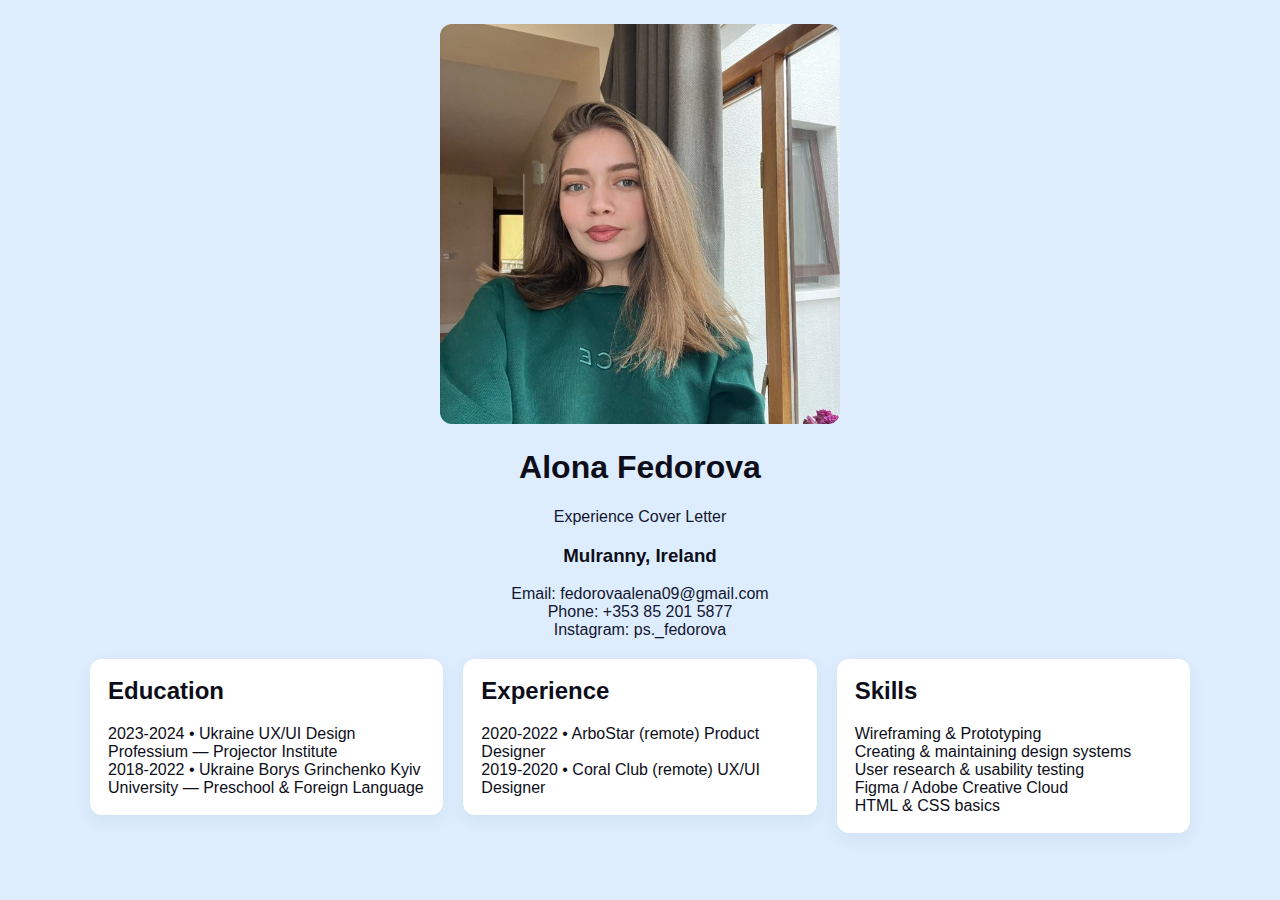
<file: index.html>
<!DOCTYPE html>
<html lang="en">
<head>
    <meta charset="UTF-8">
    <meta name="viewport" content="width=device-width, initial-scale=1.0">
    <title>CV</title>
    <link rel="stylesheet" href="styles/cvstyle.css">
</head>
<body>
    <div class="cv">
      <header class="cv__header">
        <img class="photo" src="images/photo.jpg" alt="Alona Fedorova photo">
        <h1>Alona Fedorova</h1>
        <a href="index.html">Experience</a>
        <a href="cover-letter/index.html">Cover Letter</a>

        <h3>Mulranny, Ireland</h3>
        <p>
          <a href="mailto:fedorovaalena09@gmail.com">Email: fedorovaalena09@gmail.com</a><br>
          <a href="tel:+353852015877">Phone: +353 85 201 5877</a><br>
          <a href="https://www.instagram.com/ps._fedorova/">Instagram: ps._fedorova</a><br>
        </p>
      </header>
  
      <main class="grid">
        <section class="card">
          <h2>Education</h2>
          <span>2023-2024 • Ukraine</span>
          <span>UX/UI Design Professium — Projector Institute</span><br>
          <span>2018-2022 • Ukraine</span>
          <span>Borys Grinchenko Kyiv University — Preschool & Foreign Language</span>
        </section>
  
        <section class="card">
          <h2>Experience</h2>
          <span>2020-2022 • ArboStar (remote)</span>
          <span>Product Designer</span><br>
          <span>2019-2020 • Coral Club (remote)</span>
          <span>UX/UI Designer</span>
        </section>
  
        <section class="card">
          <h2>Skills</h2>
          <span>Wireframing & Prototyping</span><br>
          <span>Creating & maintaining design systems</span><br>
          <span>User research & usability testing</span><br>
          <span>Figma / Adobe Creative Cloud</span><br>
          <span>HTML & CSS basics</span>
        </section>
      </main>
    </div>
  </body>
</html>
</file>
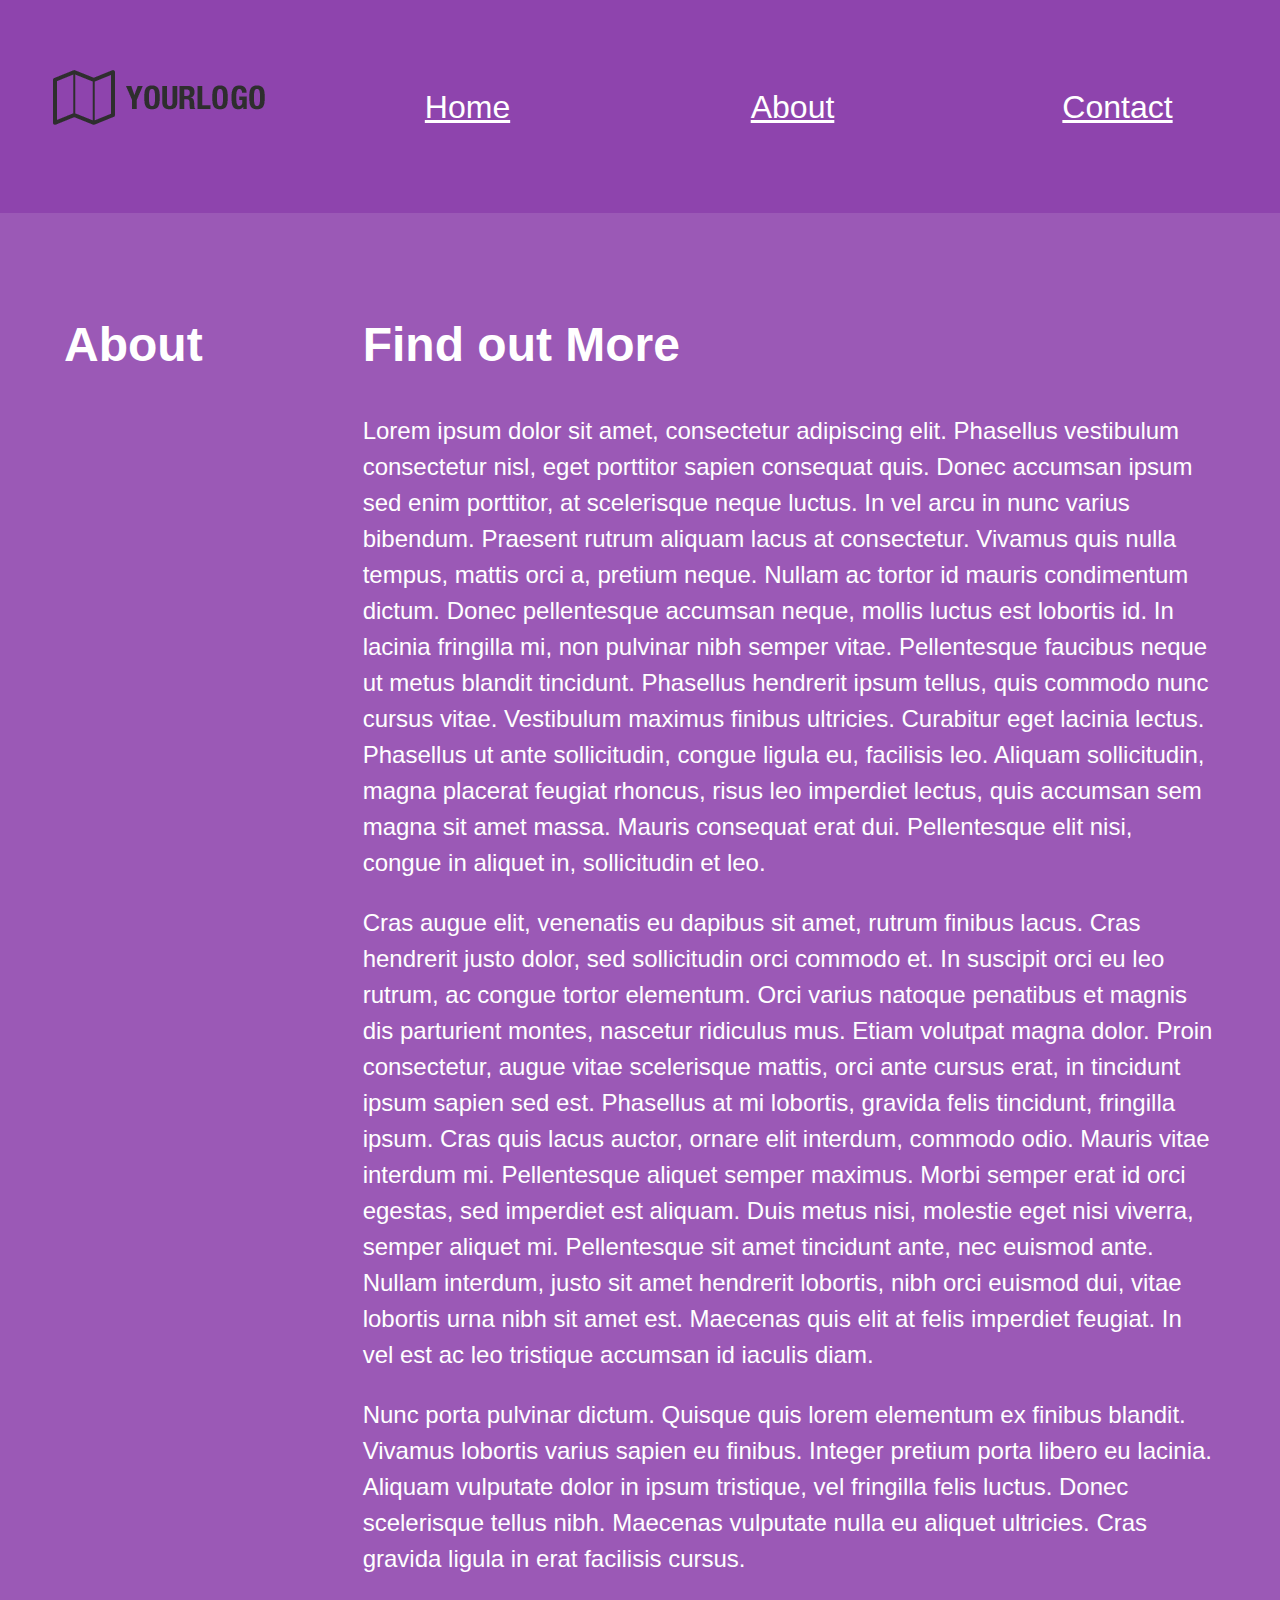
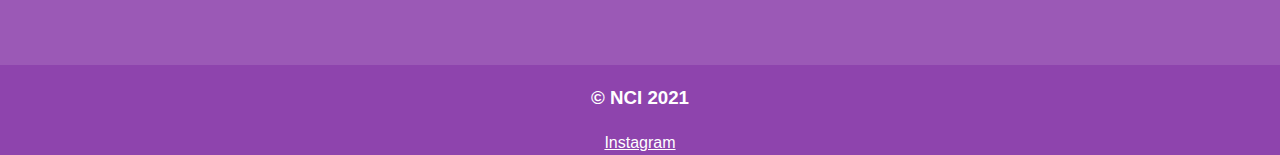
<file: about/index.html>
<!DOCTYPE html>
<html>
	<head>
		<title>About</title>
		<link rel="stylesheet" href="../styles/style.css">
	</head>
	<body>
		<div id="header">
			<div id="header1"><img src="../images/lipsum.png" alt="Logo"></div>
			<div id="header2">
				<div class="link"><a href="../index.html">Home</a></div>
				<div class="link"><a href="index.html">About</a></div>
				<div class="link"><a href="../contact/index.html">Contact</a></div>
			</div>
		</div>
		<div id="main">
			<div id="sidebar">
				<h1>About</h1>
			</div>
			<div id="content">
				<h1>Find out More</h1>
				<p>
					Lorem ipsum dolor sit amet, consectetur adipiscing elit. Phasellus vestibulum consectetur nisl, eget porttitor sapien consequat quis. Donec accumsan ipsum sed enim porttitor, at scelerisque neque luctus. In vel arcu in nunc varius bibendum. Praesent rutrum aliquam lacus at consectetur. Vivamus quis nulla tempus, mattis orci a, pretium neque. Nullam ac tortor id mauris condimentum dictum. Donec pellentesque accumsan neque, mollis luctus est lobortis id. In lacinia fringilla mi, non pulvinar nibh semper vitae. Pellentesque faucibus neque ut metus blandit tincidunt. Phasellus hendrerit ipsum tellus, quis commodo nunc cursus vitae. Vestibulum maximus finibus ultricies. Curabitur eget lacinia lectus. Phasellus ut ante sollicitudin, congue ligula eu, facilisis leo. Aliquam sollicitudin, magna placerat feugiat rhoncus, risus leo imperdiet lectus, quis accumsan sem magna sit amet massa. Mauris consequat erat dui. Pellentesque elit nisi, congue in aliquet in, sollicitudin et leo.
				</p>
				<p>
					Cras augue elit, venenatis eu dapibus sit amet, rutrum finibus lacus. Cras hendrerit justo dolor, sed sollicitudin orci commodo et. In suscipit orci eu leo rutrum, ac congue tortor elementum. Orci varius natoque penatibus et magnis dis parturient montes, nascetur ridiculus mus. Etiam volutpat magna dolor. Proin consectetur, augue vitae scelerisque mattis, orci ante cursus erat, in tincidunt ipsum sapien sed est. Phasellus at mi lobortis, gravida felis tincidunt, fringilla ipsum. Cras quis lacus auctor, ornare elit interdum, commodo odio. Mauris vitae interdum mi. Pellentesque aliquet semper maximus. Morbi semper erat id orci egestas, sed imperdiet est aliquam. Duis metus nisi, molestie eget nisi viverra, semper aliquet mi. Pellentesque sit amet tincidunt ante, nec euismod ante. Nullam interdum, justo sit amet hendrerit lobortis, nibh orci euismod dui, vitae lobortis urna nibh sit amet est. Maecenas quis elit at felis imperdiet feugiat. In vel est ac leo tristique accumsan id iaculis diam.
				</p>
				<p>
					Nunc porta pulvinar dictum. Quisque quis lorem elementum ex finibus blandit. Vivamus lobortis varius sapien eu finibus. Integer pretium porta libero eu lacinia. Aliquam vulputate dolor in ipsum tristique, vel fringilla felis luctus. Donec scelerisque tellus nibh. Maecenas vulputate nulla eu aliquet ultricies. Cras gravida ligula in erat facilisis cursus.
				</p>			
			</div>
		</div>
		<div id="footer">
			<div class="foot"></div>
			<div class="foot"><h3>&copy; NCI 2021</h3></div>
			<div class="foot"></div>
		</div>		
	</body>
	<footer class="foot">
		<a href="https://www.instagram.com/ps._fedorova/" target="_blank" rel="noopener">Instagram</a>
	</footer>
</html>
</file>
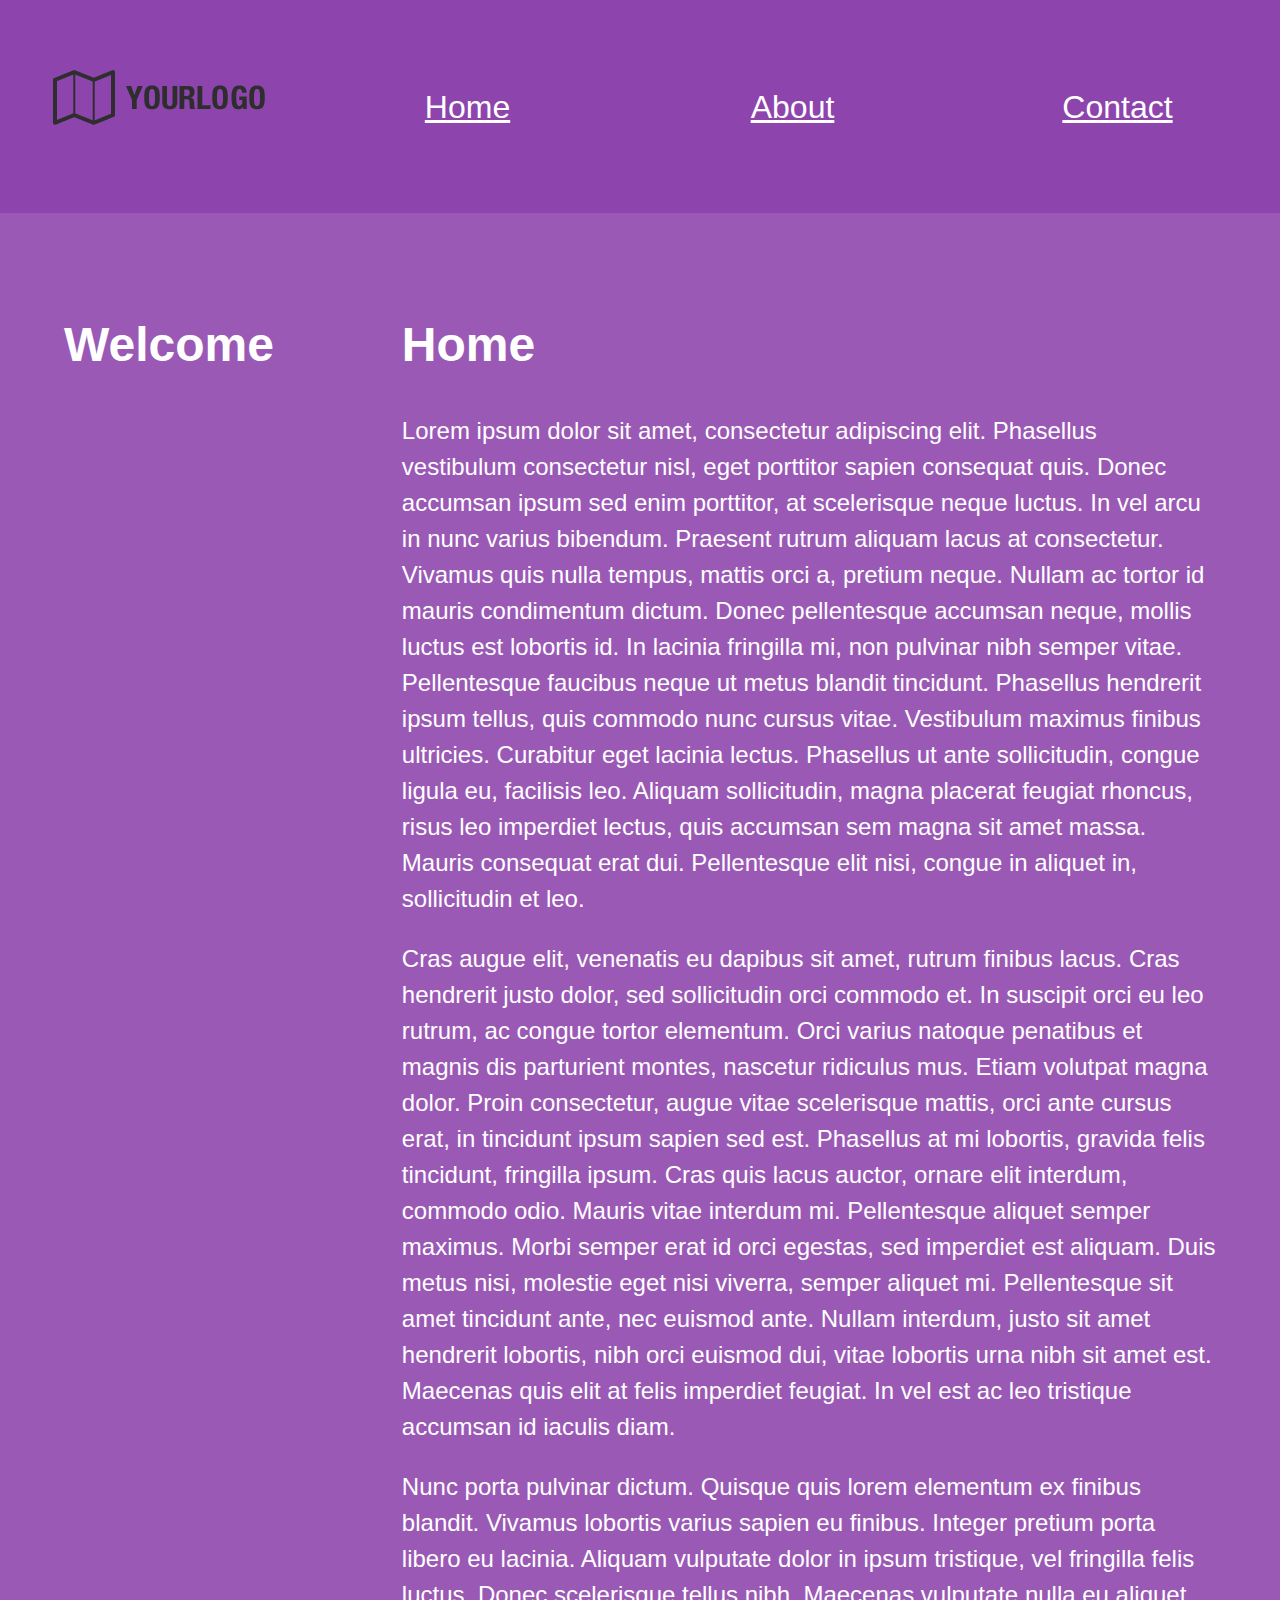
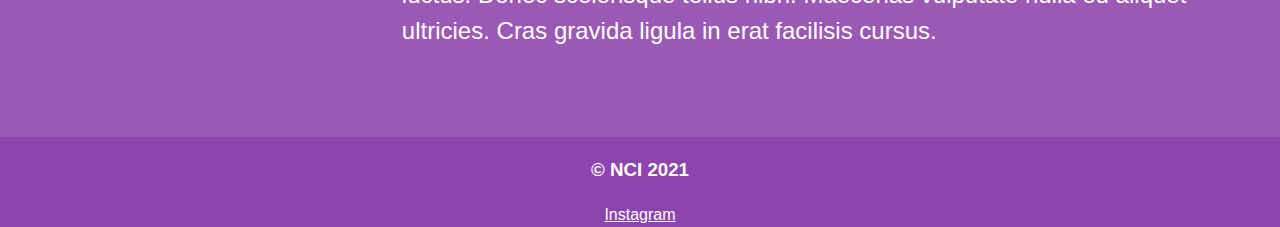
<file: Alona_Fedorova_WebDesign_Week4_Lab/index.html>
<!DOCTYPE html>
<html>
	<head>
		<title>Home</title>
		<link rel="stylesheet" href="styles/style.css">
	</head>
	<body>
		<div id="header">
			<div id="header1"><img src="images/lipsum.png" alt="Logo"></div>
			<div id="header2">
				<div class="link"><a href="index.html">Home</a></div>
				<div class="link"><a href="about/index.html">About</a></div>
				<div class="link"><a href="contact/index.html">Contact</a></div>
			</div>
		</div>
		<div id="main">
			<div id="sidebar">
				<h1>Welcome</h1>
			</div>
			<div id="content">
				<h1>Home</h1>
				<p>
					Lorem ipsum dolor sit amet, consectetur adipiscing elit. Phasellus vestibulum consectetur nisl, eget porttitor sapien consequat quis. Donec accumsan ipsum sed enim porttitor, at scelerisque neque luctus. In vel arcu in nunc varius bibendum. Praesent rutrum aliquam lacus at consectetur. Vivamus quis nulla tempus, mattis orci a, pretium neque. Nullam ac tortor id mauris condimentum dictum. Donec pellentesque accumsan neque, mollis luctus est lobortis id. In lacinia fringilla mi, non pulvinar nibh semper vitae. Pellentesque faucibus neque ut metus blandit tincidunt. Phasellus hendrerit ipsum tellus, quis commodo nunc cursus vitae. Vestibulum maximus finibus ultricies. Curabitur eget lacinia lectus. Phasellus ut ante sollicitudin, congue ligula eu, facilisis leo. Aliquam sollicitudin, magna placerat feugiat rhoncus, risus leo imperdiet lectus, quis accumsan sem magna sit amet massa. Mauris consequat erat dui. Pellentesque elit nisi, congue in aliquet in, sollicitudin et leo.
				</p>
				<p>
					Cras augue elit, venenatis eu dapibus sit amet, rutrum finibus lacus. Cras hendrerit justo dolor, sed sollicitudin orci commodo et. In suscipit orci eu leo rutrum, ac congue tortor elementum. Orci varius natoque penatibus et magnis dis parturient montes, nascetur ridiculus mus. Etiam volutpat magna dolor. Proin consectetur, augue vitae scelerisque mattis, orci ante cursus erat, in tincidunt ipsum sapien sed est. Phasellus at mi lobortis, gravida felis tincidunt, fringilla ipsum. Cras quis lacus auctor, ornare elit interdum, commodo odio. Mauris vitae interdum mi. Pellentesque aliquet semper maximus. Morbi semper erat id orci egestas, sed imperdiet est aliquam. Duis metus nisi, molestie eget nisi viverra, semper aliquet mi. Pellentesque sit amet tincidunt ante, nec euismod ante. Nullam interdum, justo sit amet hendrerit lobortis, nibh orci euismod dui, vitae lobortis urna nibh sit amet est. Maecenas quis elit at felis imperdiet feugiat. In vel est ac leo tristique accumsan id iaculis diam.
				</p>
				<p>
					Nunc porta pulvinar dictum. Quisque quis lorem elementum ex finibus blandit. Vivamus lobortis varius sapien eu finibus. Integer pretium porta libero eu lacinia. Aliquam vulputate dolor in ipsum tristique, vel fringilla felis luctus. Donec scelerisque tellus nibh. Maecenas vulputate nulla eu aliquet ultricies. Cras gravida ligula in erat facilisis cursus.
				</p>			
			</div>
		</div>
		<div id="footer">
			<div class="foot"></div>
			<div class="foot"><h3>&copy; NCI 2021</h3></div>
			<div class="foot"></div>
		</div>		
	</body>
	<footer class="foot">
		<a href="https://www.instagram.com/ps._fedorova/" target="_blank" rel="noopener">Instagram</a>
	</footer>
</html>
</file>
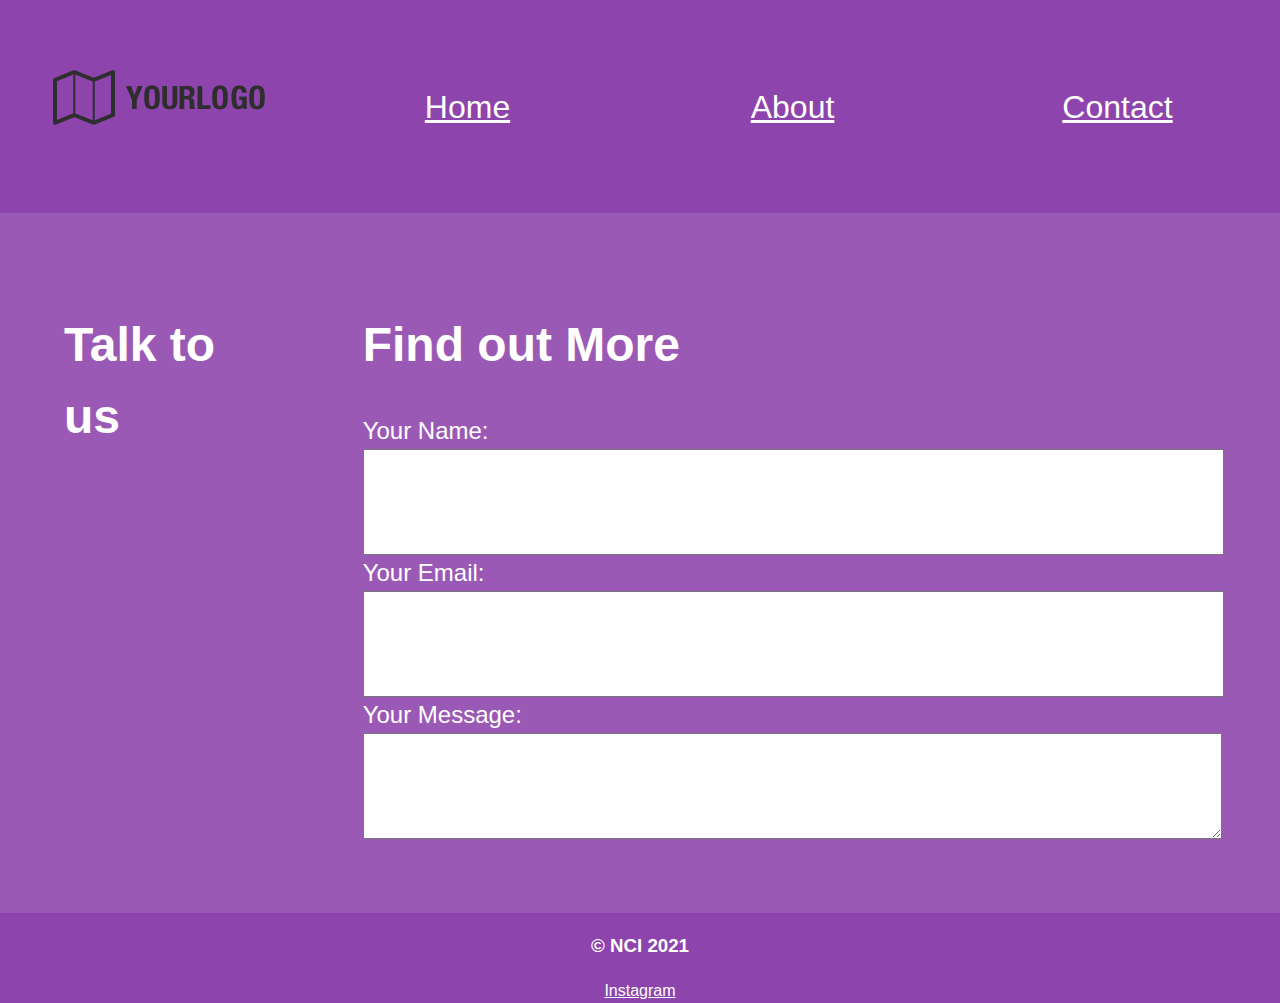
<file: contact/index.html>
<!DOCTYPE html>
<html>
	<head>
		<title>Contact</title>
		<link rel="stylesheet" href="../styles/style.css">
	</head>
	<body>
		<div id="header">
			<div id="header1"><img src="../images/lipsum.png" alt="Logo"></div>
			<div id="header2">
				<div class="link"><a href="../index.html">Home</a></div>
				<div class="link"><a href="../about/index.html">About</a></div>
				<div class="link"><a href="index.html">Contact</a></div>
			</div>
		</div>
		<div id="main">
			<div id="sidebar">
				<h1>Talk to us</h1>
			</div>
			<div id="content">
				<h1>Find out More</h1>
				<form>
					<label>Your Name:</label>
					<br />
					<input type="text"/>
					<br />
					<label>Your Email:</label>
					<br />
					<input type="email"/>					
					<br />
					<label>Your Message:</label>
					<br />
					<textarea></textarea>
				</form>
			</div>
		</div>
		<div id="footer">
			<div class="foot"></div>
			<div class="foot"><h3>&copy; NCI 2021</h3></div>
			<div class="foot"></div>
		</div>		
	</body>
	<footer class="foot">
		<a href="https://www.instagram.com/ps._fedorova/" target="_blank" rel="noopener">Instagram</a>
	</footer>
</html>
</file>
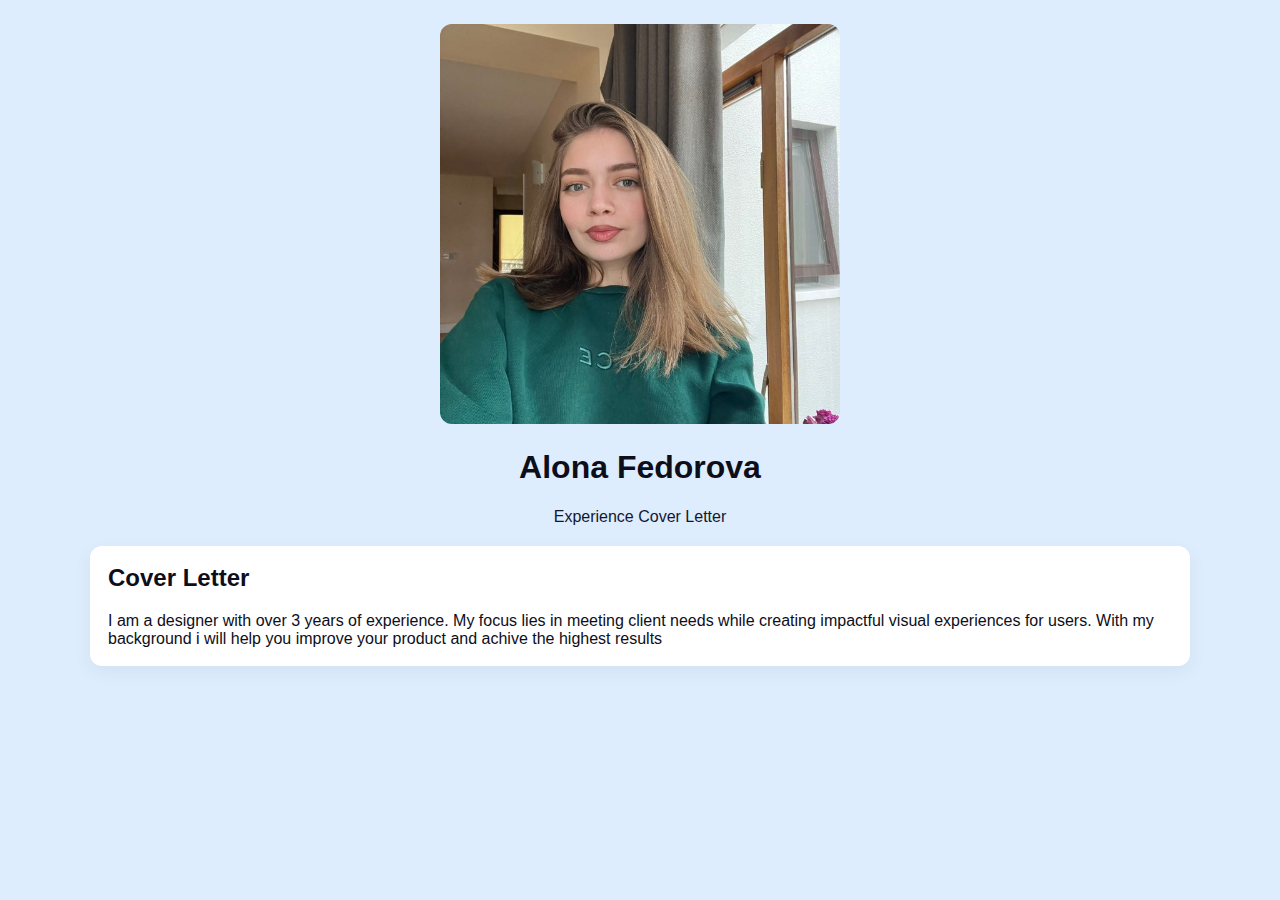
<file: cover-letter/index.html>
<!DOCTYPE html>
<html lang="en">
<head>
  <meta charset="UTF-8">
  <meta name="viewport" content="width=device-width, initial-scale=1.0">
  <title>Cover Letter</title>
  <link rel="stylesheet" href="../styles/cvstyle.css">
</head>
    <body>
        <div class="cv">
            <header class="cv__header">
            <img class="photo" src="../images/photo.jpg" alt="Alona Fedorova photo">
            <h1>Alona Fedorova</h1>
            <a href="../index.html">Experience</a>
            <a href="index.html">Cover Letter</a>
            </header>
            <main class="grid">
                <section class="card">
                    <h2>Cover Letter</h2>
                    <span>I am a designer with over 3 years of experience.
                    My focus lies in meeting client needs while creating impactful visual experiences for users.
                    With my background i will help you improve your product and achive the highest results</span>
                </section>
            </main>
        </div>
    </body>
</html>
</file>
<file: styles/cvstyle.css>
/* базовое */
body{
    background:#ddedfd;
    color:#0d0e19;
    font-family: Arial, Helvetica, sans-serif;
    text-align: center;
    margin:0;
  }
  
  .cv{
    max-width: 1100px;
    margin: 0 auto;
    padding: 24px;
  }
  
  .cv__header a{ color:#131631; text-decoration:none; }
  .cv__header a:hover{ text-decoration:underline; }
  
  .grid{
    display:flex;
    justify-content: space-between;
    align-items: flex-start;
    gap: 20px;
    margin-top: 20px;
  }

  .card{
    background:#fff;
    border-radius:12px;
    padding:18px;
    box-shadow: 0 6px 18px rgba(18, 45, 81, 0.06);

    flex: 1 1 calc((100% - 40px) / 3);
    min-width: 260px;
    text-align: left;
  }
  

  h2{ margin-top:0; }
  
  @media (max-width: 900px){
    .grid{
      flex-wrap: wrap;
      justify-content: center;
      gap: 16px;
    }
    .card{
      flex: 1 1 100%;
      max-width: 680px;
      text-align: left;
    }
  }
  .photo{
    width: 400px;
    height: 400px;
    border-radius: 12px;
  }
</file>
<file: styles/style.css>
body{
	margin:0px;
	font-family:Helvetica;
	color:white;
	background:#8e44ad;	
	line-height:1.5;
}
#header, #main, #footer{
	display:flex;
}
#header{
	background:#8e44ad;
	font-size:200%;
}
#main{
	min-height:600px;
	background:#9b59b6;
	font-size:150%;
}
#header1{
	flex:2;	
	text-align:center;	
}
.link,.foot{
	flex:3;
	text-align:center;	
}
#header2{
	display:flex;
	flex:10;	
	align-items:center;
}
#sidebar{
	flex:2;
	padding:5%;
}
#content{
	flex:10;
	padding:5%;
}
a{
	color:white;
}
input,textarea{
	font-size:50pt;
	width:100%;
	height:100px;
}
</file>
<file: Alona_Fedorova_WebDesign_Week4_Lab/styles/style.css>
body{
	margin:0px;
	font-family:Helvetica;
	color:white;
	background:#8e44ad;	
	line-height:1.5;
}
#header, #main, #footer{
	display:flex;
}
#header{
	background:#8e44ad;
	font-size:200%;
}
#main{
	min-height:600px;
	background:#9b59b6;
	font-size:150%;
}
#header1{
	flex:2;	
	text-align:center;	
}
.link,.foot{
	flex:3;
	text-align:center;	
}
#header2{
	display:flex;
	flex:10;	
	align-items:center;
}
#sidebar{
	flex:2;
	padding:5%;
}
#content{
	flex:10;
	padding:5%;
}
a{
	color:white;
}
input,textarea{
	font-size:50pt;
	width:100%;
	height:100px;
}
</file>
